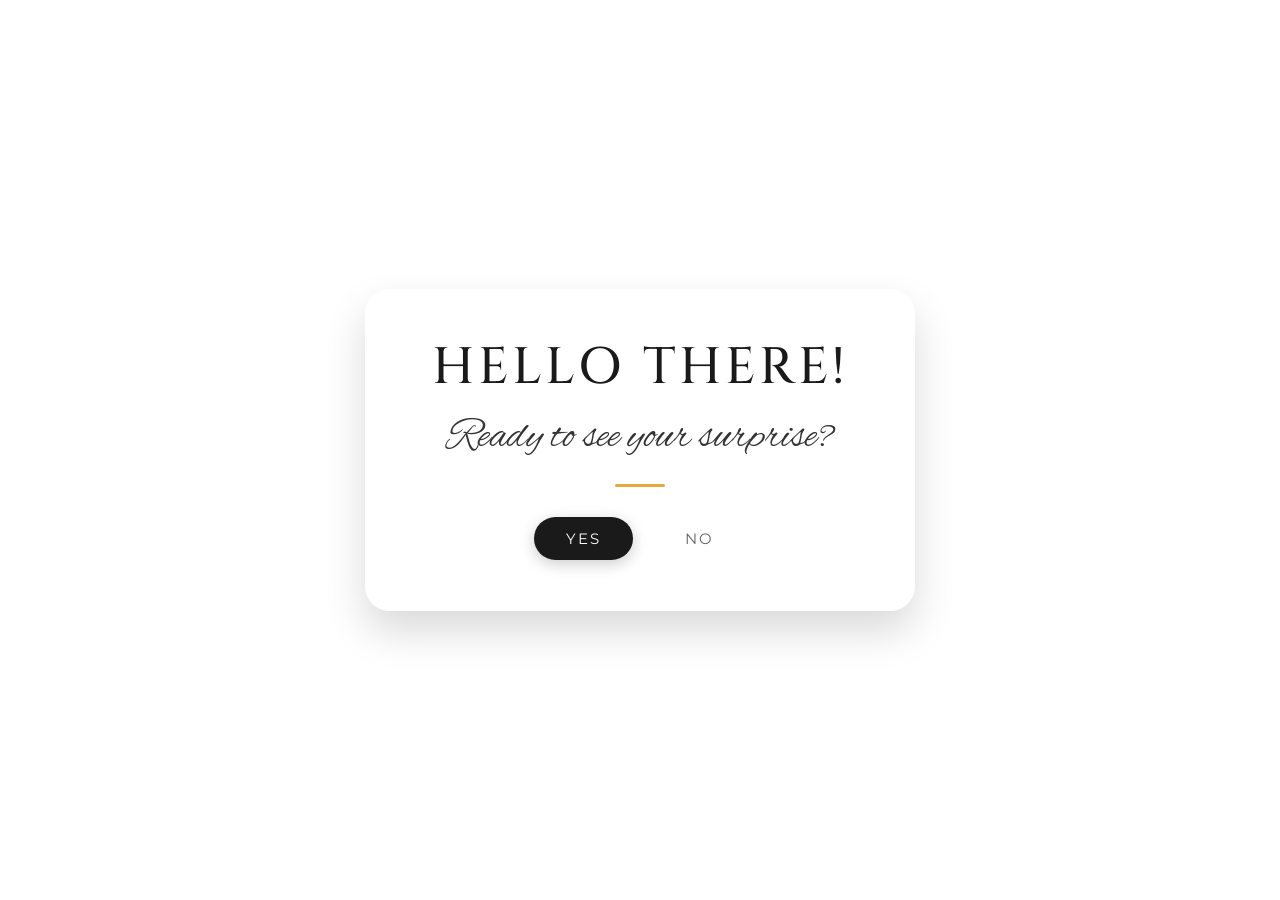
<file: index.html>
<!DOCTYPE html>
<html lang="fr">
<head>
    <meta charset="UTF-8">
    <meta name="viewport" content="width=device-width, initial-scale=1.0">
    <title>Surprise pour toi</title>
    <!-- Polices pour l'effet éditorial -->
    <link rel="preconnect" href="https://fonts.googleapis.com">
    <link rel="preconnect" href="https://fonts.gstatic.com" crossorigin>
    <link href="https://fonts.googleapis.com/css2?family=Alex+Brush&family=Cinzel:wght@500;600&family=Montserrat:wght@300;400&display=swap" rel="stylesheet">
    <link rel="stylesheet" href="style.css">
</head>
<body>

    <!-- Cadre translucide centré -->
    <div class="glass-card">
        <h1 class="main-title">HELLO THERE!</h1>
        <p class="cursive-text">Ready to see your surprise?</p>
        <div class="divider-line"></div>

        <div class="buttons-container">
            <button id="btnYes" class="btn btn-yes">YES </button>
            <button id="btnNo" class="btn btn-no">NO </button>
        </div>
    </div>

    <script src="script.js"></script>
</body>
</html>
</file>
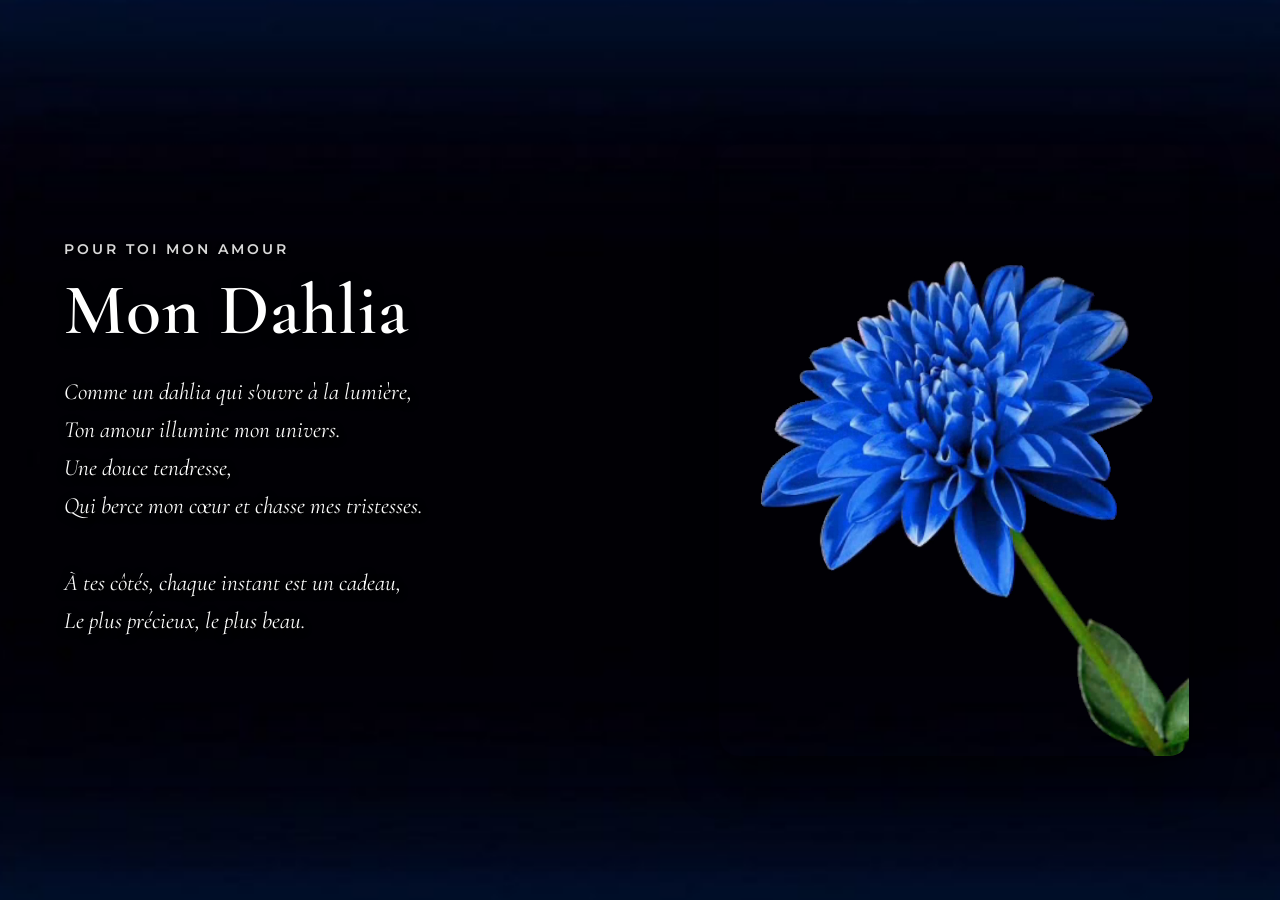
<file: Yes.html>
<!DOCTYPE html>
<html lang="fr">
<head>
    <meta charset="UTF-8">
    <meta name="viewport" content="width=device-width, initial-scale=1.0">
    <title>Joyeux Anniversaire </title>
    <link rel="preconnect" href="https://fonts.googleapis.com">
    <link rel="preconnect" href="https://fonts.gstatic.com" crossorigin>
    <link href="https://fonts.googleapis.com/css2?family=Cormorant+Garamond:ital,wght@0,300;0,400;0,600;1,400&family=Montserrat:wght@300;400;500&display=swap" rel="stylesheet">
    <link rel="stylesheet" href="page2.css">
</head>
<body id="pageBody" class="bg-blue">

    <div class="glass-card">
        
        <!-- Colonne de gauche : Texte / Première partie du message -->
        <div class="text-section" id="textSection">
            <span class="category" id="categoryTitle">Pour toi mon amour</span>
            <h1 class="flower-title" id="flowerTitle">Mon Dahlia</h1>
            <p class="poem-text" id="flowerPoem">
                <i>
                Comme un dahlia qui s'ouvre à la lumière,<br>
                Ton amour illumine mon univers.<br>
                Une douce tendresse,<br>
                Qui berce mon cœur et chasse mes tristesses.<br><br>
                À tes côtés, chaque instant est un cadeau,<br>
                Le plus précieux, le plus beau.
                </i>
            </p>
        </div>

        <!-- Colonne du milieu : La vidéo interactive -->
        <div class="video-section">
            <video class="main-video" id="flowerVideo" autoplay loop muted playsinline>
                <source src="dahlia.webm" type="video/webm">
                Ton navigateur ne prend pas en charge la lecture de vidéos.
            </video>
        </div>

        <!-- Colonne de droite : Réservée pour équilibrer ou pour la suite du texte si besoin -->
        <div class="right-text-section" id="rightTextSection"></div>

    </div>

    <script src="page2.js"></script>
</body>
</html>
</file>
<file: style.css>
* {
    margin: 0;
    padding: 0;
    box-sizing: border-box;
}

body, html {
    width: 100%;
    height: 100%;
    /* Si tu as enregistré l'image dans ton dossier, utilise : url('fleurs.jpg') */
    /* Sinon, voici le lien Pinterest direct formaté : */
    background: url('https://i.pinimg.com/originals/92/a9/01/92a901a2cfe975ccdf52b6b8fea0fc0f.jpg') no-repeat center center/cover;
    font-family: 'Montserrat', sans-serif;
    display: flex;
    justify-content: center;
    align-items: center;
    overflow: hidden;
}

/* Cadre translucide au centre */
.glass-card {
    background: rgba(255, 255, 255, 0.45);
    backdrop-filter: blur(12px);
    -webkit-backdrop-filter: blur(12px);
    border: 1px solid rgba(255, 255, 255, 0.6);
    border-radius: 25px;
    padding: 50px 60px;
    text-align: center;
    box-shadow: 0 20px 40px rgba(0, 0, 0, 0.15);
    max-width: 550px;
    width: 90%;
    display: flex;
    flex-direction: column;
    align-items: center;
    animation: fadeIn 1.2s ease-in-out;
}

/* Grand titre */
.main-title {
    font-family: 'Cinzel', serif;
    font-size: 3.2rem;
    letter-spacing: 4px;
    color: #1a1a1a;
    font-weight: 500;
    line-height: 1.1;
    margin-bottom: 15px;
}

/* Texte en écriture manuscrite */
.cursive-text {
    font-family: 'Alex Brush', cursive;
    font-size: 2.6rem;
    color: #333333;
    margin-bottom: 20px;
}

/* Ligne dorée */
.divider-line {
    width: 50px;
    height: 3px;
    background-color: #e5a93c;
    border-radius: 2px;
    margin-bottom: 30px;
}

/* Boutons */
.buttons-container {
    display: flex;
    gap: 20px;
    justify-content: center;
}

.btn {
    padding: 12px 32px;
    font-size: 0.95rem;
    letter-spacing: 2px;
    border-radius: 25px;
    border: none;
    cursor: pointer;
    font-family: 'Montserrat', sans-serif;
    font-weight: 400;
    transition: all 0.3s ease;
}

.btn-yes {
    background-color: #1a1a1a;
    color: #ffffff;
    box-shadow: 0 4px 15px rgba(0, 0, 0, 0.2);
}

.btn-yes:hover {
    background-color: #333333;
    transform: translateY(-2px);
    box-shadow: 0 6px 20px rgba(0, 0, 0, 0.3);
}

.btn-no {
    background-color: rgba(255, 255, 255, 0.7);
    color: #666666;
}

.btn-no:hover {
    background-color: rgba(255, 255, 255, 0.9);
}

@keyframes fadeIn {
    from {
        opacity: 0;
        transform: translateY(15px);
    }
    to {
        opacity: 1;
        transform: translateY(0);
    }
}
</file>
<file: page2.css>
* {
    margin: 0;
    padding: 0;
    box-sizing: border-box;
}

body, html {
    width: 100vw;
    height: 100vh;
    font-family: 'Montserrat', sans-serif;
    display: flex;
    justify-content: center;
    align-items: center;
    overflow: hidden;
    transition: background 0.8s ease-in-out;
}

/* Fonds d'écran dynamiques */
body.bg-blue {
    background: url('blue.png') no-repeat center center/cover;
}

body.bg-pink {
    background: url('pink.png') no-repeat center center/cover;
}

body.bg-white-flower {
    background: url('white.png') no-repeat center center/cover;
}

body.bg-yellow {
    background: url('yellow.png') no-repeat center center/cover;
}

/* Conteneur principal */
.glass-card {
    width: 90vw;
    max-width: 1350px;
    display: grid;
    grid-template-columns: 1.1fr 1fr;
    align-items: center;
    gap: 50px;
    position: relative;
    transition: all 0.5s ease;
}

/* MODIFICATION POUR LA DERNIÈRE PAGE (Tournesol) */
body.bg-yellow .glass-card {
    grid-template-columns: 1fr 1.2fr 1fr;
    gap: 30px;
    align-items: center;
}

body.bg-yellow .video-section {
    grid-column: 2;
    transform: scale(1.05);
    transition: transform 0.5s ease;
}

body.bg-yellow .text-section, 
body.bg-yellow .right-text-section {
    background: rgba(0, 0, 0, 0.45);
    padding: 25px;
    border-radius: 15px;
    backdrop-filter: blur(6px);
    max-height: 75vh;
    overflow-y: auto;
}

/* Section Texte standard */
.text-section {
    display: flex;
    flex-direction: column;
    justify-content: center;
    transition: opacity 0.4s ease, transform 0.4s ease;
}

.text-section.animating, .right-text-section.animating {
    opacity: 0;
    transform: translateY(-15px);
}

.right-text-section {
    display: none;
    flex-direction: column;
    justify-content: center;
}

/* Catégorie / Sur-titre */
.category {
    font-size: 0.85rem;
    letter-spacing: 3px;
    color: rgba(255, 255, 255, 0.85);
    margin-bottom: 14px;
    text-transform: uppercase;
    font-weight: 600;
    text-shadow: 0 2px 4px rgba(0, 0, 0, 0.5);
}

/* Titre de la fleur (Bien lisible, ni trop petit ni gigantesque) */
.flower-title {
    font-family: 'Cormorant Garamond', serif;
    font-size: 4.5rem; 
    font-weight: 600;
    color: #ffffff;
    line-height: 1.1;
    margin-bottom: 22px;
    letter-spacing: 1px;
    text-shadow: 0 3px 12px rgba(0, 0, 0, 0.6);
}

body.bg-yellow .flower-title {
    font-size: 2.6rem;
    margin-bottom: 12px;
}

/* Texte du poème */
.poem-text {
    font-family: 'Cormorant Garamond', serif;
    font-size: 1.45rem; /* Confortable et élégant à lire */
    line-height: 1.65;
    color: #fcfcfc;
    margin-bottom: 18px;
    text-shadow: 0 2px 8px rgba(0, 0, 0, 0.6);
}

body.bg-yellow .poem-text {
    font-size: 1.15rem;
}

/* Section Vidéo / Image Fleur */
.video-section {
    display: flex;
    justify-content: center;
    align-items: center;
    width: 100%;
}

.main-video {
    width: 100%;
    max-width: 470px; /* Taille intermédiaire idéale */
    height: auto;
    max-height: 68vh;
    object-fit: cover;
    border-radius: 20px;
    cursor: pointer;
    box-shadow: 0 20px 40px rgba(0, 0, 0, 0.5);
    transition: transform 0.4s ease, opacity 0.4s ease;
}

.main-video:hover {
    transform: scale(1.02);
}

.main-video.slide-out {
    transform: scale(0.95);
    opacity: 0;
}
</file>
